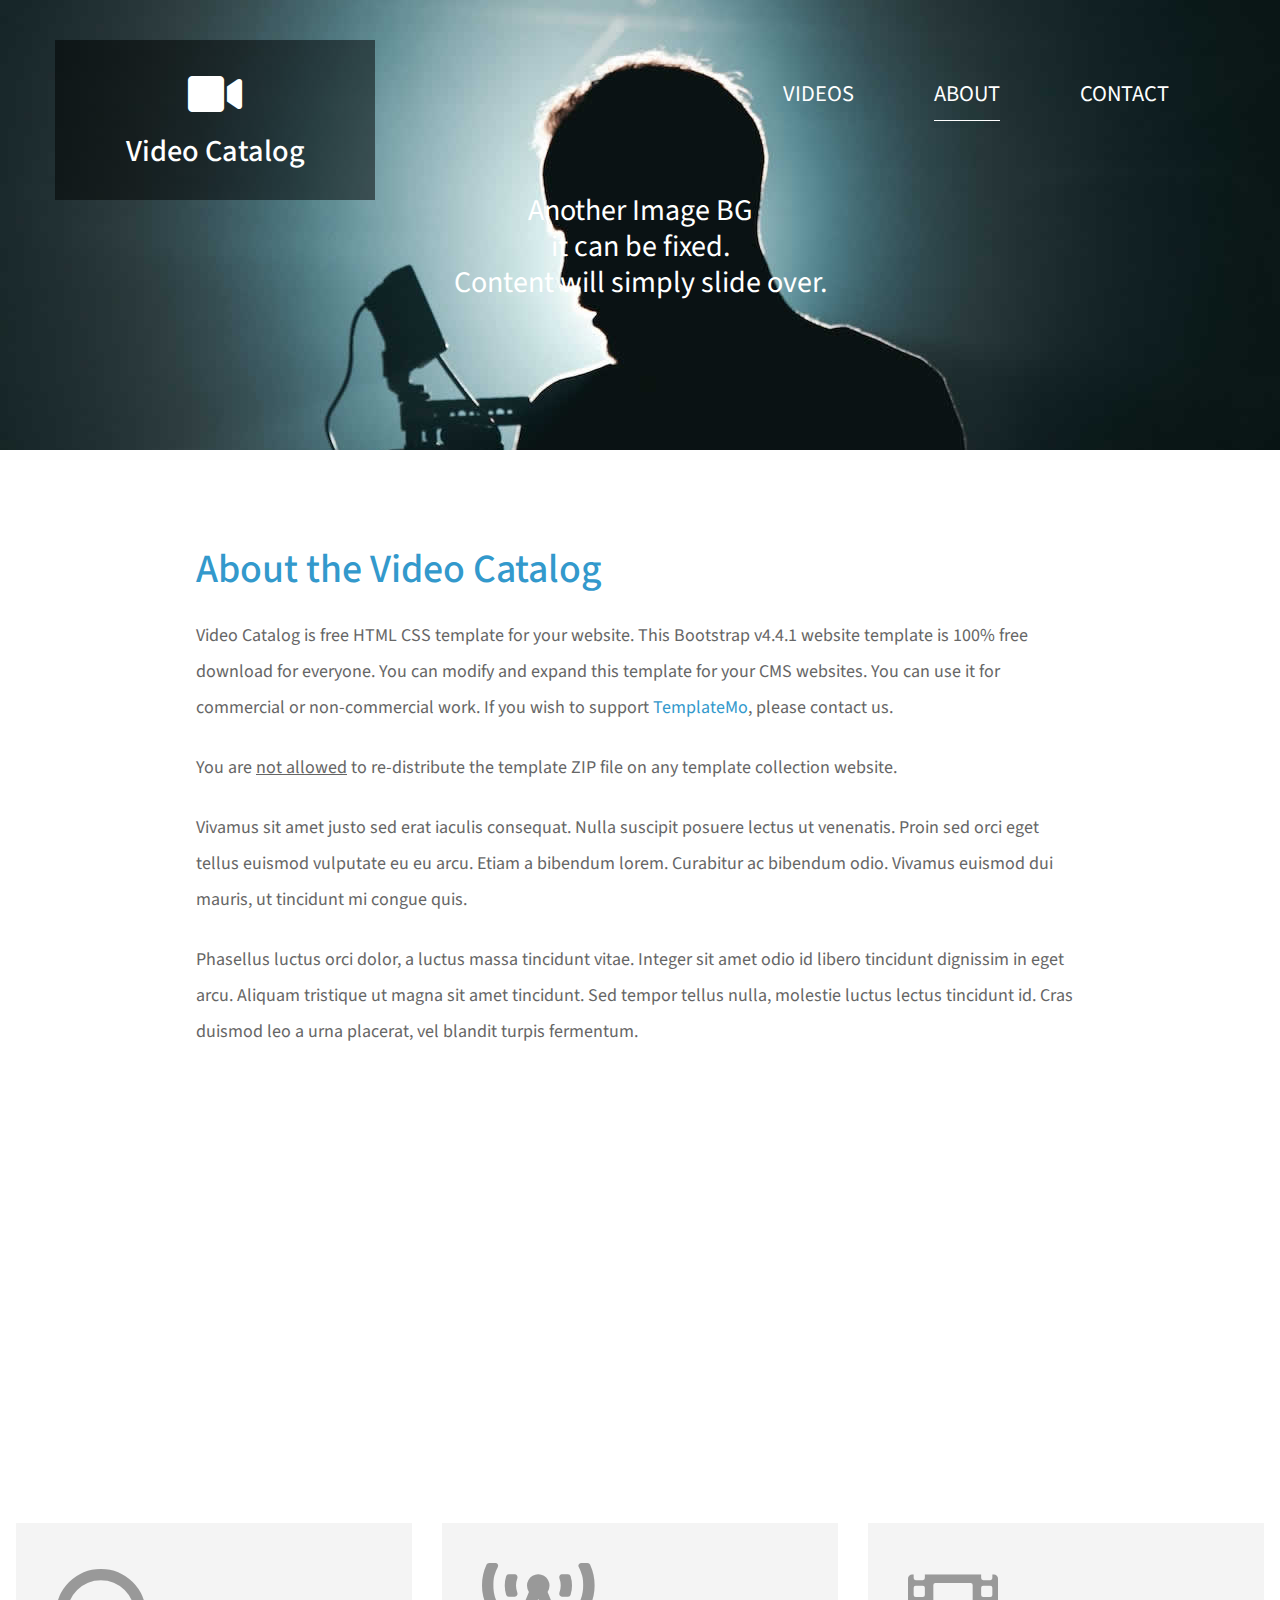
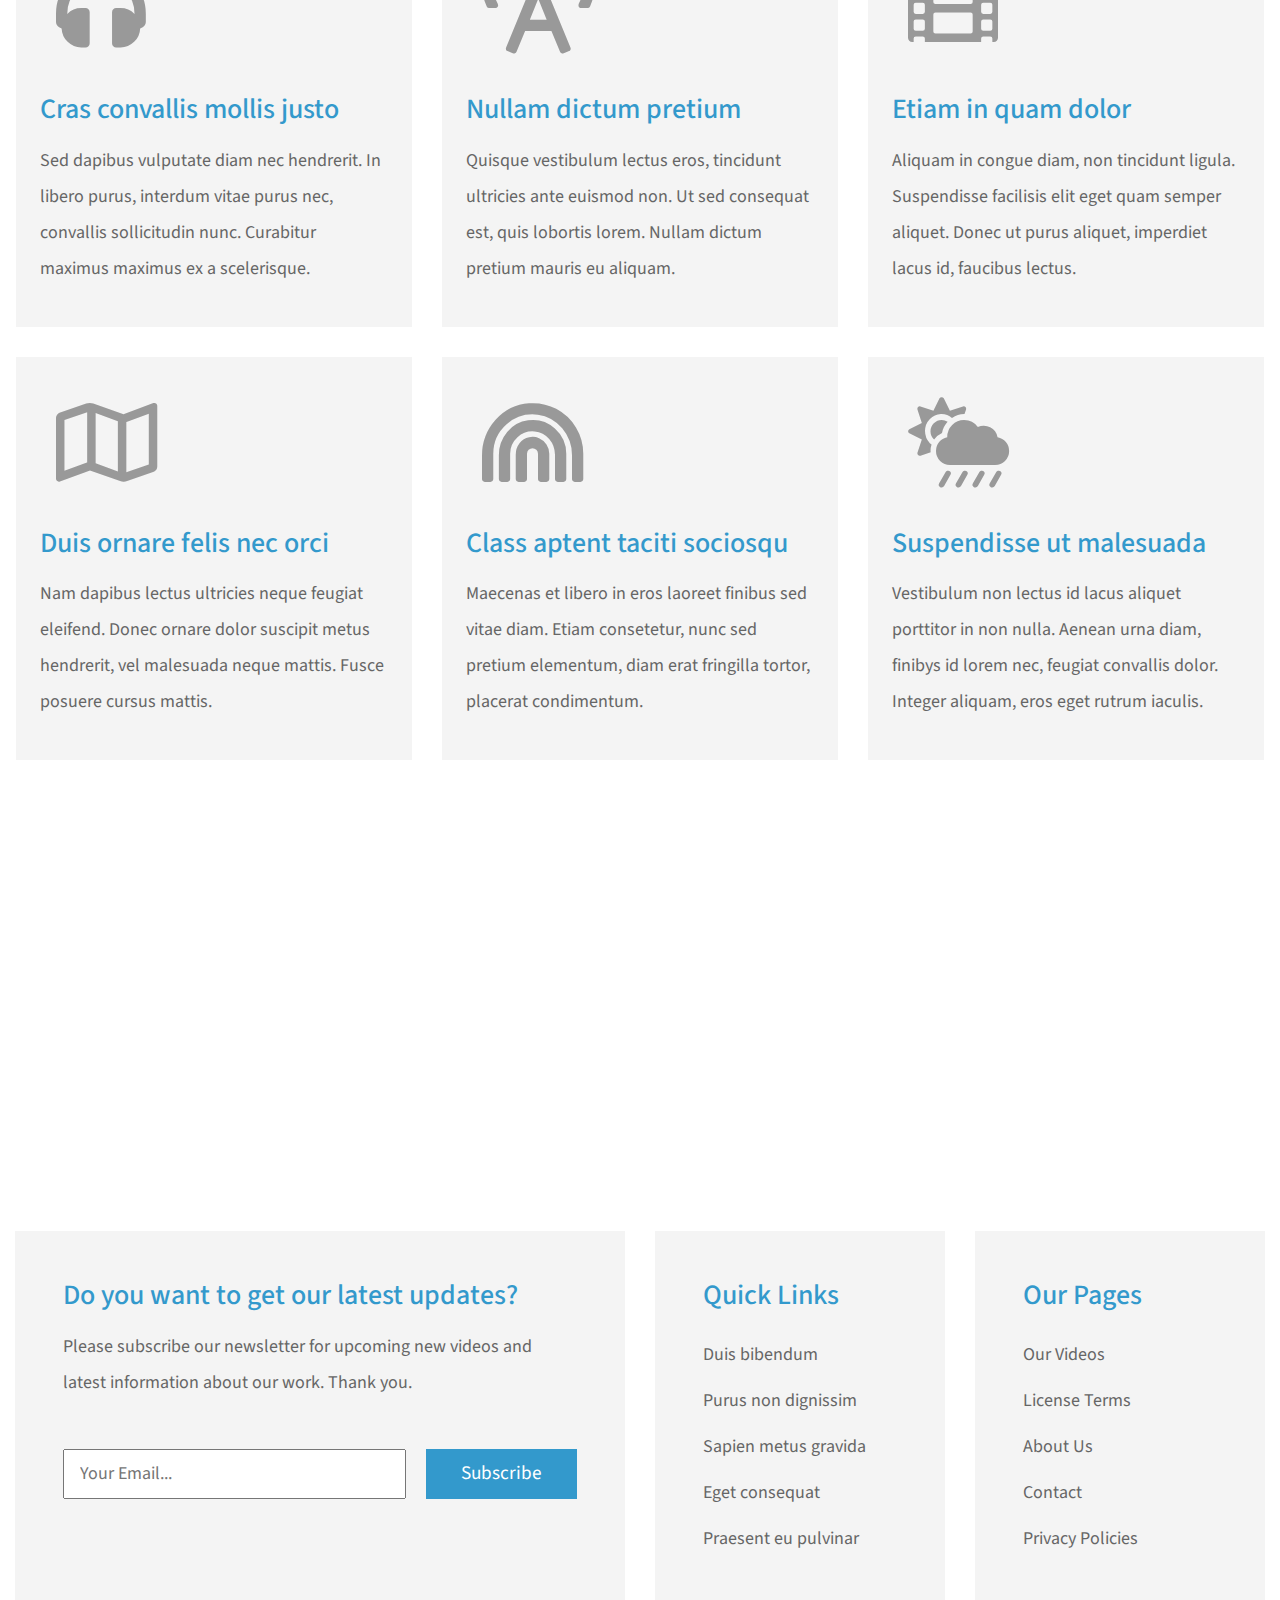
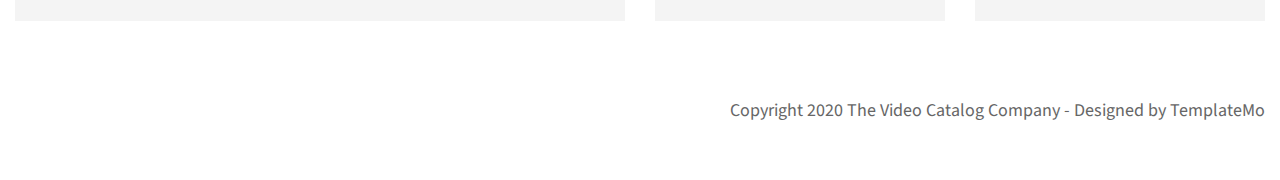
<file: about.html>
<!DOCTYPE html>
<html lang="en">
<head>
	<meta charset="UTF-8">
    <meta name="viewport" content="width=device-width, initial-scale=1.0">
    <title>Video Catalog</title>
    <link rel="stylesheet" href="fontawesome/css/all.min.css"> <!-- https://fontawesome.com/ -->
    <link href="https://fonts.googleapis.com/css2?family=Source+Sans+Pro&display=swap" rel="stylesheet">
    <!-- https://fonts.google.com/ -->
    <link rel="stylesheet" href="css/bootstrap.min.css">
    <link rel="stylesheet" href="css/templatemo-video-catalog.css">
<!--

TemplateMo 552 Video Catalog

https://templatemo.com/tm-552-video-catalog

-->
</head>
<body>
	<div class="tm-page-wrap mx-auto">
		<div class="position-relative">
			<div class="potition-absolute tm-site-header">
				<div class="container-fluid position-relative">
					<div class="row">						
                        <div class="col-7 col-md-4">
                            <a href="index.html" class="tm-bg-black text-center tm-logo-container">
                                <i class="fas fa-video tm-site-logo mb-3"></i>
                                <h1 class="tm-site-name">Video Catalog</h1>
                            </a>
                        </div>
                        <div class="col-5 col-md-8 ml-auto mr-0">
                            <div class="tm-site-nav">
                                <nav class="navbar navbar-expand-lg mr-0 ml-auto" id="tm-main-nav">
                                    <button class="navbar-toggler tm-bg-black py-2 px-3 mr-0 ml-auto collapsed" type="button"
                                        data-toggle="collapse" data-target="#navbar-nav" aria-controls="navbar-nav"
                                        aria-expanded="false" aria-label="Toggle navigation">
                                        <span>
                                            <i class="fas fa-bars tm-menu-closed-icon"></i>
                                            <i class="fas fa-times tm-menu-opened-icon"></i>
                                        </span>
                                    </button>
                                    <div class="collapse navbar-collapse tm-nav" id="navbar-nav">
                                        <ul class="navbar-nav text-uppercase">
                                            <li class="nav-item">
                                                <a class="nav-link tm-nav-link" href="index.html">Videos</a>
                                            </li>
                                            <li class="nav-item active">
                                                <a class="nav-link tm-nav-link" href="about.html">About <span class="sr-only">(current)</span></a>
                                            </li>
                                            <li class="nav-item">
                                                <a class="nav-link tm-nav-link" href="contact.html">Contact</a>
                                            </li>
                                        </ul>
                                    </div>
                                </nav>
                            </div>
                        </div>
					</div>
				</div>
			</div>
			<div class="tm-welcome-container tm-fixed-header tm-fixed-header-2">
				<div class="text-center">
					<p class="pt-5 px-3 tm-welcome-text tm-welcome-text-2 mb-1 mt-lg-0 mt-5 text-white mx-auto">Another Image BG<br>it can be fixed.<br>Content will simply slide over.</p>                	
				</div>                
            </div>

            <div id="tm-fixed-header-bg"></div> <!-- Header image -->
		</div>

		<!-- Page content -->
		<main>
			<div class="container-fluid px-0">
				<div class="mx-auto tm-content-container">					
					<div class="row mt-3 mb-5 pb-3">
						<div class="col-12">
							<div class="mx-auto tm-about-text-container px-3">
								<h2 class="tm-page-title mb-4 tm-text-primary">About the Video Catalog</h2>
								<p class="mb-4">Video Catalog is free HTML CSS template for your website. This Bootstrap v4.4.1 website template is 100% free download for everyone. You can modify and expand this template for your CMS websites. You can use it for commercial or non-commercial work. If you wish to support <a href="https://templatemo.com" class="tm-text-primary">TemplateMo</a>, please contact us.</p>
								<p class="mb-4">You are <u>not allowed</u> to re-distribute the template ZIP file on any template collection website.</p>
								<p class="mb-4">Vivamus sit amet justo sed erat iaculis consequat. Nulla suscipit posuere lectus ut venenatis. Proin sed orci eget tellus euismod vulputate eu eu arcu. Etiam a bibendum lorem. Curabitur ac bibendum odio. Vivamus euismod dui mauris, ut tincidunt mi congue quis.</p>
								<p class="mb-0">Phasellus luctus orci dolor, a luctus massa tincidunt vitae. Integer sit amet odio id libero tincidunt dignissim in eget arcu. Aliquam tristique ut magna sit amet tincidunt. Sed tempor tellus nulla, molestie luctus lectus tincidunt id. Cras duismod leo a urna placerat, vel blandit turpis fermentum.</p>	
							</div>							
						</div>						
					</div>					
				</div>

				<div class="parallax-window" data-parallax="scroll" data-image-src="img/about-2.jpg"></div>

				<div class="mx-auto tm-content-container mt-4 px-3">
					<div class="row tm-catalog-item-list mb-4">
		                <div class="col-lg-4 col-md-6 col-sm-12 tm-catalog-item">
		                    <div class="tm-bg-gray p-4">
		                        <i class="fas fa-headphones fa-5x p-3 mb-4 tm-about-icon"></i>
		                        <h3 class="tm-text-primary mb-3">Cras convallis mollis justo</h3>
		                        <p>Sed dapibus vulputate diam nec hendrerit. In libero purus, interdum vitae purus nec, convallis sollicitudin nunc. Curabitur maximus maximus ex a scelerisque.</p>
		                    </div>		                    
		                </div>
		                <div class="col-lg-4 col-md-6 col-sm-12 tm-catalog-item">
		                    <div class="tm-bg-gray p-4">
		                        <i class="fas fa-broadcast-tower fa-5x p-3 mb-4 tm-about-icon"></i>
		                        <h3 class="tm-text-primary mb-3">Nullam dictum pretium</h3>
		                        <p>Quisque vestibulum lectus eros, tincidunt ultricies ante euismod non. Ut sed consequat est, quis lobortis lorem. Nullam dictum pretium mauris eu aliquam.</p>
		                    </div>	
		                </div>
		                <div class="col-lg-4 col-md-6 col-sm-12 tm-catalog-item">
		                    <div class="tm-bg-gray p-4">
		                        <i class="fas fa-film fa-5x p-3 mb-4 tm-about-icon"></i>
		                        <h3 class="tm-text-primary mb-3">Etiam in quam dolor</h3>
		                        <p>Aliquam in congue diam, non tincidunt ligula. Suspendisse facilisis elit eget quam semper aliquet. Donec ut purus aliquet, imperdiet lacus id, faucibus lectus.</p>
		                    </div>	
		                </div>
		                <div class="col-lg-4 col-md-6 col-sm-12 tm-catalog-item">
		                    <div class="tm-bg-gray p-4">
		                        <i class="far fa-map fa-5x p-3 mb-4 tm-about-icon"></i>
		                        <h3 class="tm-text-primary mb-3">Duis ornare felis nec orci</h3>
		                        <p>Nam dapibus lectus ultricies neque feugiat eleifend. Donec ornare dolor suscipit metus hendrerit, vel malesuada neque mattis. Fusce posuere cursus mattis.</p>
		                    </div>	
		                </div>
		                <div class="col-lg-4 col-md-6 col-sm-12 tm-catalog-item">
		                    <div class="tm-bg-gray p-4">
		                        <i class="fas fa-rainbow fa-5x p-3 mb-4 tm-about-icon"></i>
		                        <h3 class="tm-text-primary mb-3">Class aptent taciti sociosqu</h3>
		                        <p>Maecenas et libero in eros laoreet finibus sed vitae diam. Etiam consetetur, nunc sed pretium elementum, diam erat fringilla tortor, placerat condimentum.</p>
		                    </div>	
		                </div>
		                <div class="col-lg-4 col-md-6 col-sm-12 tm-catalog-item">
		                    <div class="tm-bg-gray p-4">
		                        <i class="fas fa-cloud-sun-rain fa-5x p-3 mb-4 tm-about-icon"></i>
		                        <h3 class="tm-text-primary mb-3">Suspendisse ut malesuada</h3>
		                        <p>Vestibulum non lectus id lacus aliquet porttitor in non nulla. Aenean urna diam, finibys id lorem nec, feugiat convallis dolor. Integer aliquam, eros eget rutrum iaculis.</p>
		                    </div>	
		                </div>
		            </div>
				</div>

				<div class="parallax-window" data-parallax="scroll" data-image-src="img/about-3.jpg"></div>
			</div>
		</main>

		<div class="container-fluid tm-content-container mx-auto pt-5">
			<!-- Subscribe form and footer links -->
            <div class="row mt-5 pt-3">
                <div class="col-xl-6 col-lg-12 mb-4">
                    <div class="tm-bg-gray p-5 h-100">
                        <h3 class="tm-text-primary mb-3">Do you want to get our latest updates?</h3>
                        <p class="mb-5">Please subscribe our newsletter for upcoming new videos and latest information about our
                            work. Thank you.</p>
                        <form action="" method="GET" class="tm-subscribe-form">
                            <input type="text" name="email" placeholder="Your Email..." required>
                            <button type="submit" class="btn rounded-0 btn-primary tm-btn-small">Subscribe</button>
                        </form>
                    </div>
                </div>
                <div class="col-xl-3 col-lg-6 col-md-6 col-sm-6 col-12 mb-4">
                    <div class="p-5 tm-bg-gray">
                        <h3 class="tm-text-primary mb-4">Quick Links</h3>
                        <ul class="list-unstyled tm-footer-links">
                            <li><a href="#">Duis bibendum</a></li>
                            <li><a href="#">Purus non dignissim</a></li>
                            <li><a href="#">Sapien metus gravida</a></li>
                            <li><a href="#">Eget consequat</a></li>
                            <li><a href="#">Praesent eu pulvinar</a></li>
                        </ul>    
                    </div>                        
                </div>
                <div class="col-xl-3 col-lg-6 col-md-6 col-sm-6 col-12 mb-4">
                    <div class="p-5 tm-bg-gray h-100">
                        <h3 class="tm-text-primary mb-4">Our Pages</h3>
                        <ul class="list-unstyled tm-footer-links">
                            <li><a href="#">Our Videos</a></li>
                            <li><a href="#">License Terms</a></li>
                            <li><a href="#">About Us</a></li>
                            <li><a href="#">Contact</a></li>
                            <li><a href="#">Privacy Policies</a></li>
                        </ul>
                    </div>                        
                </div>
            </div> <!-- row -->

            <footer class="row pt-5">
                <div class="col-12">
                    <p class="text-right">Copyright 2020 The Video Catalog Company 
                        
                        - Designed by <a href="https://templatemo.com" rel="nofollow" target="_parent">TemplateMo</a></p>
                </div>
            </footer>
		</div>		
	</div>

	<script src="js/jquery-3.4.1.min.js"></script>
    <script src="js/bootstrap.min.js"></script>
    <script src="js/parallax.min.js"></script>
</body>
</html>
</file>
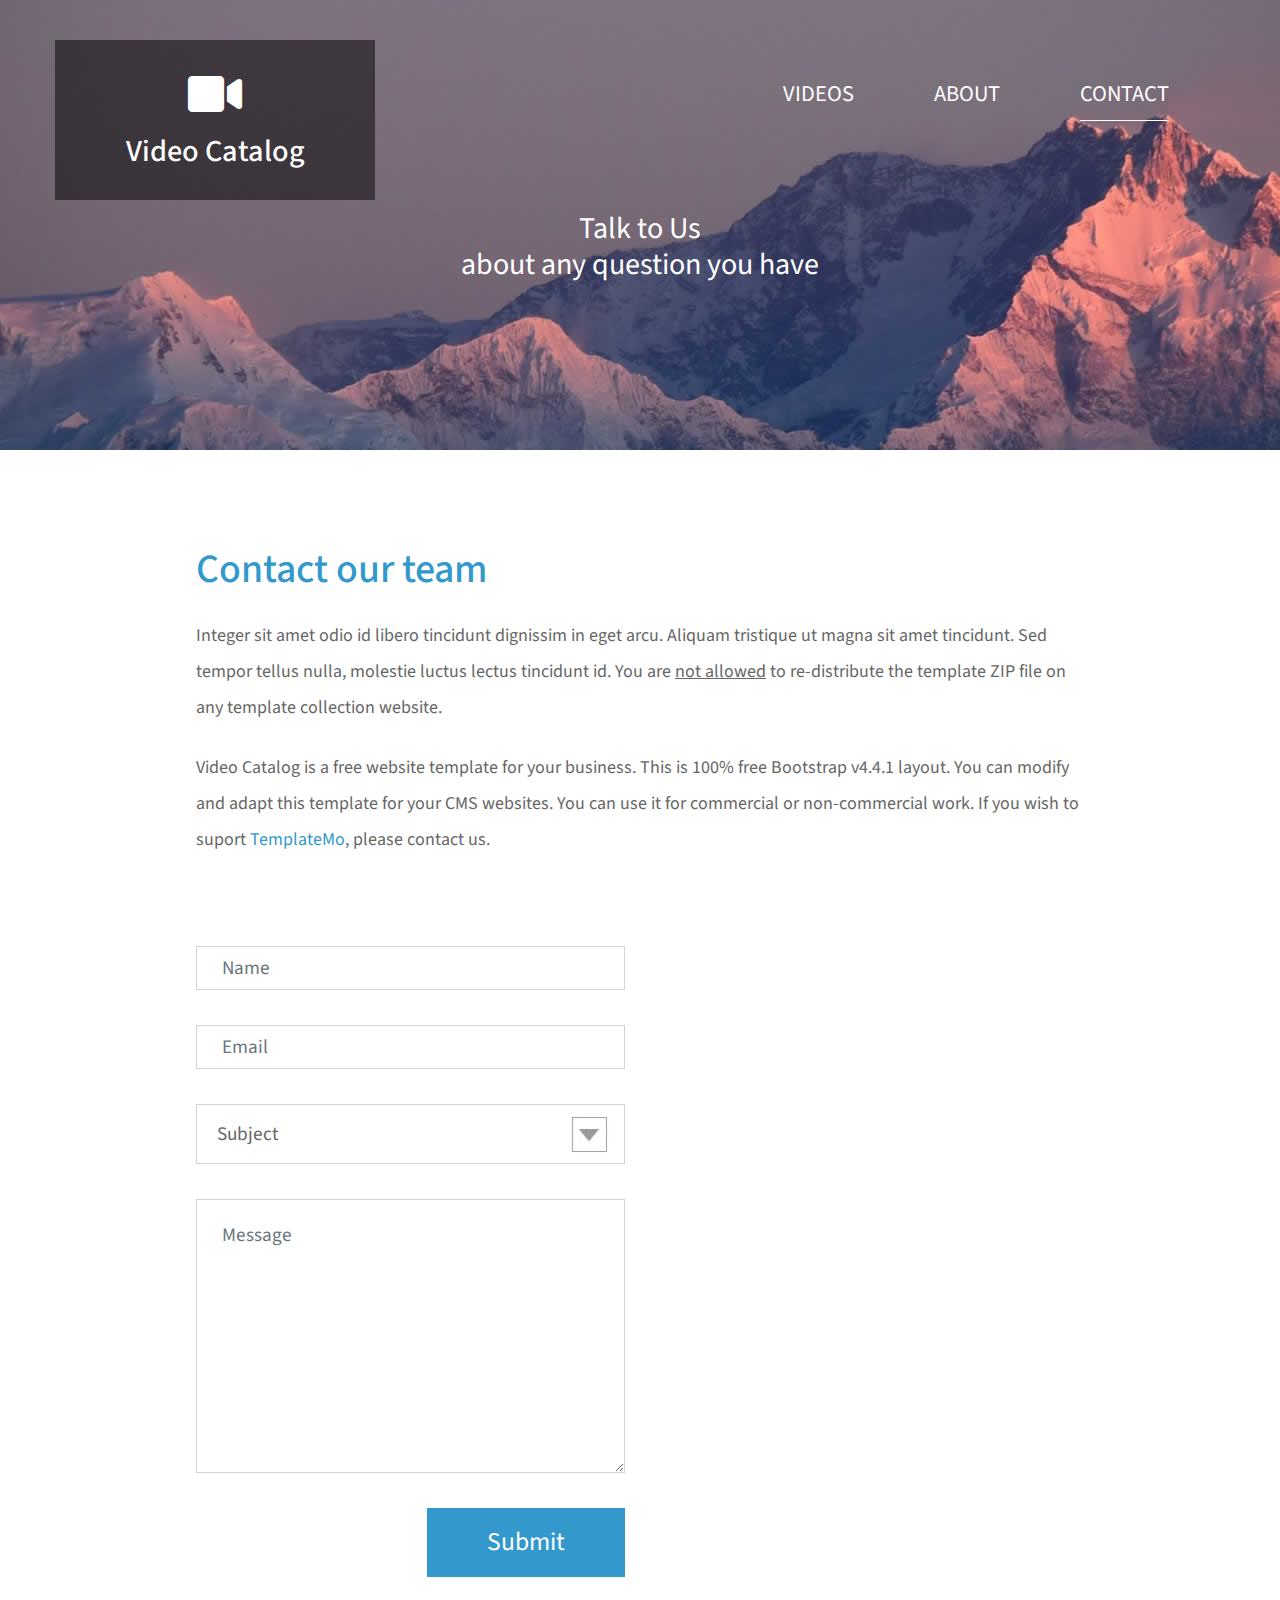
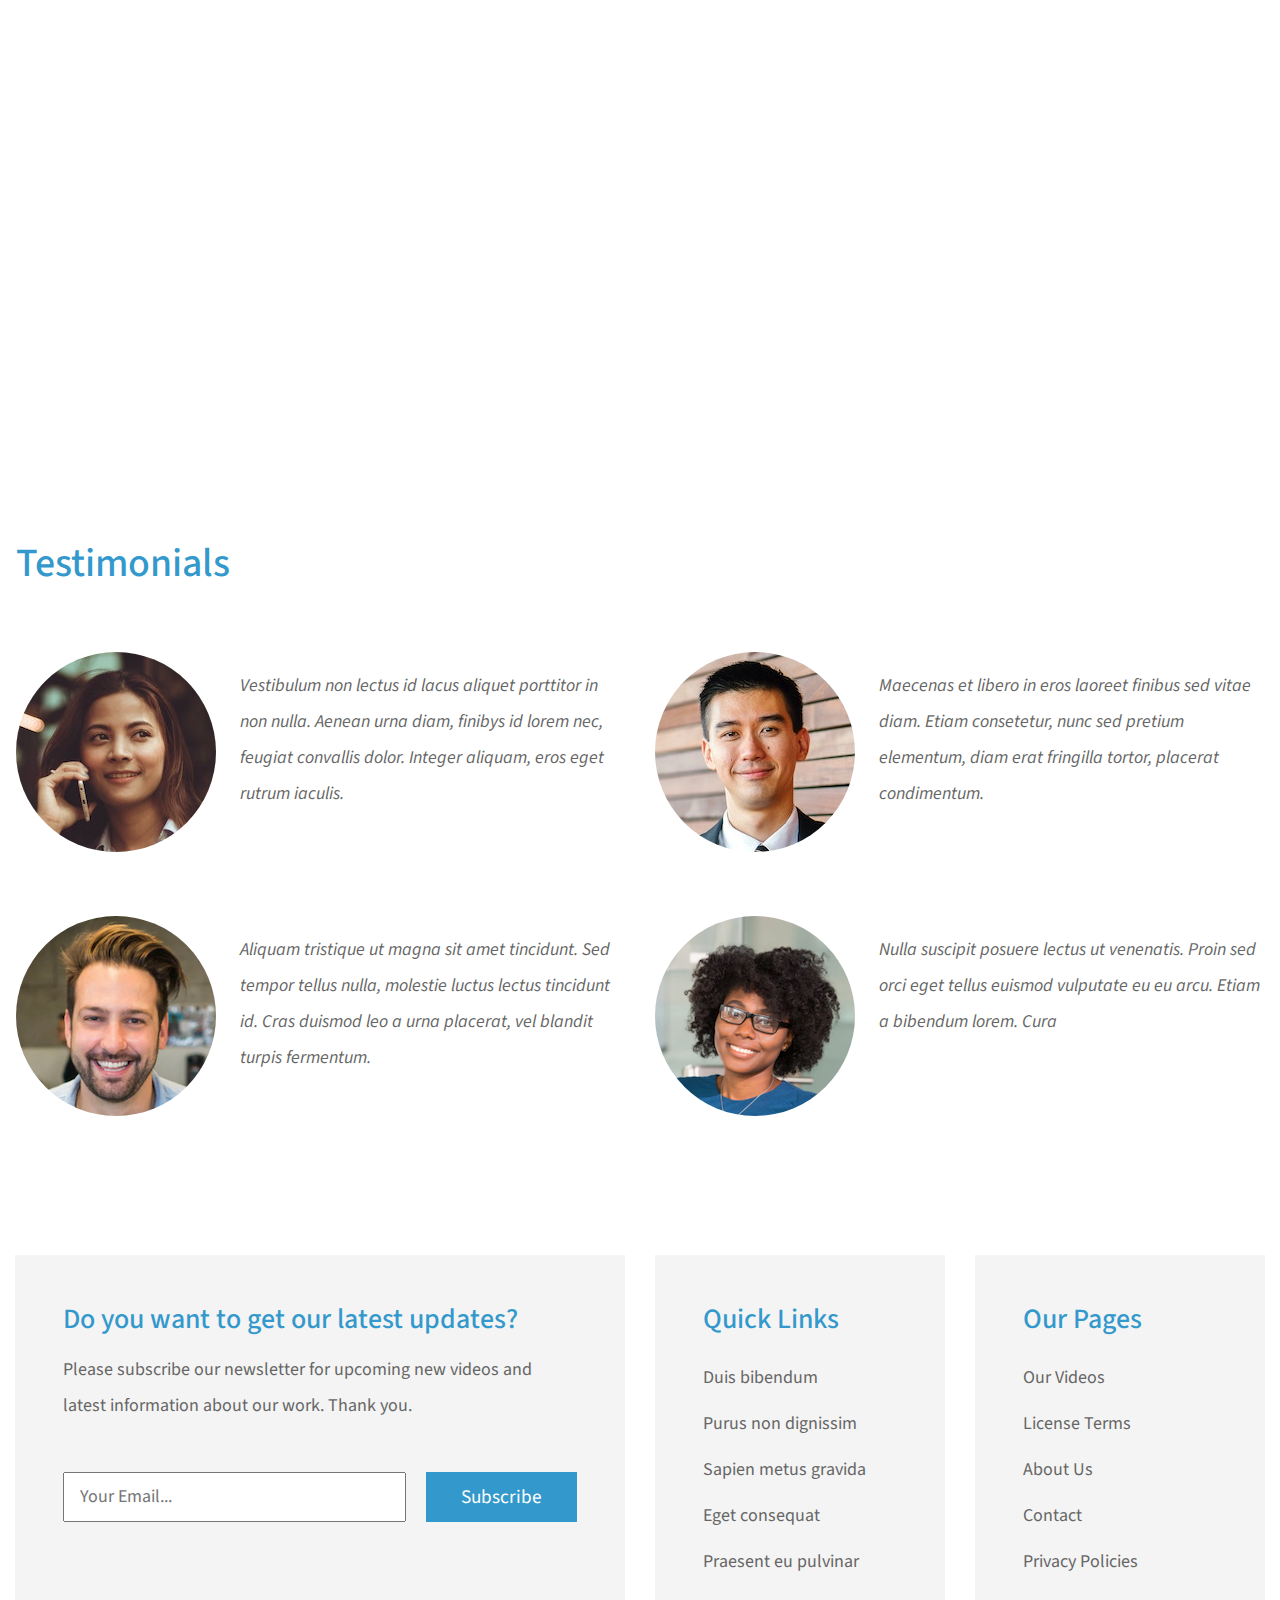
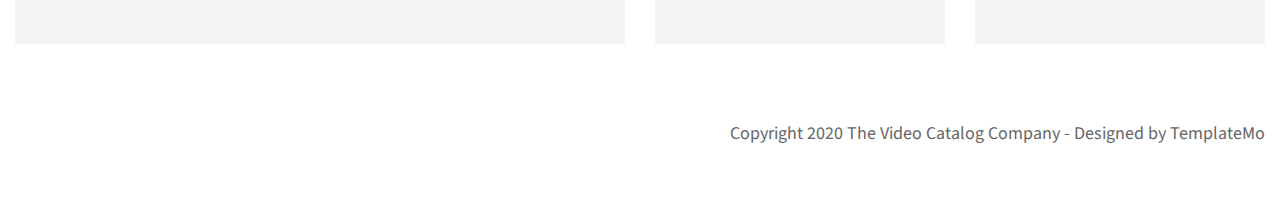
<file: contact.html>
<!DOCTYPE html>
<html lang="en">
<head>
	<meta charset="UTF-8">
    <meta name="viewport" content="width=device-width, initial-scale=1.0">
    <title>Video Catalog</title>
    <link rel="stylesheet" href="fontawesome/css/all.min.css"> <!-- https://fontawesome.com/ -->
    <link href="https://fonts.googleapis.com/css2?family=Source+Sans+Pro&display=swap" rel="stylesheet">
    <!-- https://fonts.google.com/ -->
    <link rel="stylesheet" href="css/bootstrap.min.css">
    <link rel="stylesheet" href="css/templatemo-video-catalog.css">
</head>
<!--

TemplateMo 552 Video Catalog

https://templatemo.com/tm-552-video-catalog

-->
<body>
	<div class="tm-page-wrap mx-auto">
		<div class="position-relative">
			<div class="potition-absolute tm-site-header">
				<div class="container-fluid position-relative">
					<div class="row">						
                        <div class="col-7 col-md-4">
                            <a href="index.html" class="tm-bg-black text-center tm-logo-container">
                                <i class="fas fa-video tm-site-logo mb-3"></i>
                                <h1 class="tm-site-name">Video Catalog</h1>
                            </a>
                        </div>
                        <div class="col-5 col-md-8 ml-auto mr-0">
                            <div class="tm-site-nav">
                                <nav class="navbar navbar-expand-lg mr-0 ml-auto" id="tm-main-nav">
                                    <button class="navbar-toggler tm-bg-black py-2 px-3 mr-0 ml-auto collapsed" type="button"
                                        data-toggle="collapse" data-target="#navbar-nav" aria-controls="navbar-nav"
                                        aria-expanded="false" aria-label="Toggle navigation">
                                        <span>
                                            <i class="fas fa-bars tm-menu-closed-icon"></i>
                                            <i class="fas fa-times tm-menu-opened-icon"></i>
                                        </span>
                                    </button>
                                    <div class="collapse navbar-collapse tm-nav" id="navbar-nav">
                                        <ul class="navbar-nav text-uppercase">
                                            <li class="nav-item">
                                                <a class="nav-link tm-nav-link" href="index.html">Videos</a>
                                            </li>
                                            <li class="nav-item">
                                                <a class="nav-link tm-nav-link" href="about.html">About</a>
                                            </li>
                                            <li class="nav-item active">
                                                <a class="nav-link tm-nav-link" href="contact.html">Contact <span class="sr-only">(current)</span></a>
                                            </li>
                                        </ul>
                                    </div>
                                </nav>
                            </div>
                        </div>
					</div>
				</div>
			</div>
			<div class="tm-welcome-container tm-fixed-header tm-fixed-header-3">
				<div class="text-center">
					<p class="pt-5 px-3 tm-welcome-text tm-welcome-text-2 mb-1 mt-lg-0 mt-5 text-white mx-auto">
                        Talk to Us<br>about any question you have
                    </p>                	
				</div>                
            </div>

            <div id="tm-fixed-header-bg"></div> <!-- Header image -->
		</div>

		<!-- Page content -->
		<main>
			<div class="container-fluid px-0">
				<div class="mx-auto tm-content-container">					
					<div class="row mt-3 mb-5 pb-3">
						<div class="col-12">
							<div class="mx-auto tm-about-text-container px-3">
								<h2 class="tm-page-title mb-4 tm-text-primary">Contact our team</h2>
                                <p class="mb-4">
                                    Integer sit amet odio id libero tincidunt dignissim in eget arcu. Aliquam tristique ut magna sit amet tincidunt. Sed tempor tellus nulla, molestie luctus lectus tincidunt id. You are <u>not allowed</u> to re-distribute the template ZIP file on any template collection website.
                                </p>
                                <p class="mb-4">Video Catalog is a free website template for your business. This is 100% free Bootstrap v4.4.1 layout. You can modify and adapt this template for your CMS websites. You can use it for commercial or non-commercial work. If you wish to suport <a rel="nofollow" target="_parent" href="https://templatemo.com" class="tm-text-primary">TemplateMo</a>, please contact us.</p>
							</div>							
						</div>						
					</div>
                    <div class="mx-auto pb-3 tm-about-text-container px-3">
                        <div class="row">
                            <div class="col-lg-6 mb-5">
                                <form id="contact-form" action="" method="POST" class="tm-contact-form">
                                  <div class="form-group">
                                    <input type="text" name="name" class="form-control rounded-0" placeholder="Name" required="" />
                                  </div>
                                  <div class="form-group">
                                    <input type="email" name="email" class="form-control rounded-0" placeholder="Email" required="" />
                                  </div>
                                  <div class="form-group">
                                    <select class="form-control" id="contact-select" name="inquiry">
                                      <option value="-">Subject</option>
                                      <option value="sales">Sales &amp; Marketing</option>
                                      <option value="creative">Creative Design</option>
                                      <option value="uiux">UI / UX</option>
                                    </select>
                                  </div>
                                  <div class="form-group">
                                    <textarea rows="8" name="message" class="form-control rounded-0" placeholder="Message"
                                              required=""></textarea>
                                  </div>

                                  <div class="form-group mb-0">
                                    <button type="submit" class="btn btn-primary rounded-0 d-block ml-auto mr-0 tm-btn-animate tm-btn-submit tm-icon-submit"><span>Submit</span></button>
                                  </div>
                                </form>    
                            </div>
                            <div class="col-lg-6">
                                <div class="mapouter mb-60">
                                    <div class="gmap_canvas">
                                        <iframe width="100%" height="520" id="gmap_canvas"
                                            src="https://maps.google.com/maps?q=Av.+L%C3%BAcio+Costa,+Rio+de+Janeiro+-+RJ,+Brazil&t=&z=13&ie=UTF8&iwloc=&output=embed"
                                            frameborder="0" scrolling="no" marginheight="0" marginwidth="0"></iframe>
                                    </div>
                                </div>
                            </div>
                        </div>  
                    </div>                                      			
				</div>

				<div class="parallax-window parallax-window-2" data-parallax="scroll" data-image-src="img/contact-2.jpg"></div>

				<div class="mx-auto tm-content-container mt-4 px-3 mb-3">
                    <div class="row">
                        <div class="col-12">
                            <h2 class="tm-page-title mb-5 tm-text-primary">Testimonials</h2>    
                        </div>                        
                    </div>
					<div class="row">
		                <div class="col-lg-6 mb-5 pt-3">
		                    <div class="media tm-testimonial">
                                <img class="mr-4 rounded-circle img-fluid" src="img/testimonial-1.jpg" alt="Generic placeholder image">
                                <p class="media-body pt-3 tm-testimonial-text">
                                    Vestibulum non lectus id lacus aliquet porttitor in non nulla. Aenean urna diam, finibys id lorem nec, feugiat convallis dolor. Integer aliquam, eros eget rutrum iaculis.    
                                </p>                              
                            </div>              
		                </div>
		                <div class="col-lg-6 mb-5 pt-3">
                              <div class="media tm-testimonial">
                              <img class="mr-4 rounded-circle img-fluid" src="img/testimonial-2.jpg" alt="Generic placeholder image">
                              <p class="media-body pt-3 tm-testimonial-text">
                                Maecenas et libero in eros laoreet finibus sed vitae diam. Etiam consetetur, nunc sed pretium elementum, diam erat fringilla tortor, placerat condimentum.
                              </p>
                            </div>                                    
                        </div>
                        <div class="col-lg-6 mb-5 pt-3">
                            <div class="media tm-testimonial">
                              <img class="mr-4 rounded-circle img-fluid" src="img/testimonial-3.png" alt="Generic placeholder image">
                              <p class="media-body pt-3 tm-testimonial-text">
                                Aliquam tristique ut magna sit amet tincidunt. Sed tempor tellus nulla, molestie luctus lectus tincidunt id. Cras duismod leo a urna placerat, vel blandit turpis fermentum.
                              </p>
                            </div>                  
                        </div>
                        <div class="col-lg-6 mb-5 pt-3">
                            <div class="media tm-testimonial">
                              <img class="mr-4 rounded-circle img-fluid" src="img/testimonial-4.png" alt="Generic placeholder image">
                              <p class="media-body pt-3 tm-testimonial-text">
                                Nulla suscipit posuere lectus ut venenatis. Proin sed orci eget tellus euismod vulputate eu eu arcu. Etiam a bibendum lorem. Cura
                              </p>
                            </div>                  
                        </div>
		            </div>
				</div>
			</div>
		</main>

		<div class="container-fluid tm-content-container mx-auto pt-4">
			<!-- Subscribe form and footer links -->
            <div class="row pt-3">
                <div class="col-xl-6 col-lg-12 mb-4">
                    <div class="tm-bg-gray p-5 h-100">
                        <h3 class="tm-text-primary mb-3">Do you want to get our latest updates?</h3>
                        <p class="mb-5">Please subscribe our newsletter for upcoming new videos and latest information about our
                            work. Thank you.</p>
                        <form action="" method="GET" class="tm-subscribe-form">
                            <input type="text" name="email" placeholder="Your Email..." required>
                            <button type="submit" class="btn rounded-0 btn-primary tm-btn-small">Subscribe</button>
                        </form>
                    </div>
                </div>
                <div class="col-xl-3 col-lg-6 col-md-6 col-sm-6 col-12 mb-4">
                    <div class="p-5 tm-bg-gray">
                        <h3 class="tm-text-primary mb-4">Quick Links</h3>
                        <ul class="list-unstyled tm-footer-links">
                            <li><a href="#">Duis bibendum</a></li>
                            <li><a href="#">Purus non dignissim</a></li>
                            <li><a href="#">Sapien metus gravida</a></li>
                            <li><a href="#">Eget consequat</a></li>
                            <li><a href="#">Praesent eu pulvinar</a></li>
                        </ul>    
                    </div>                        
                </div>
                <div class="col-xl-3 col-lg-6 col-md-6 col-sm-6 col-12 mb-4">
                    <div class="p-5 tm-bg-gray h-100">
                        <h3 class="tm-text-primary mb-4">Our Pages</h3>
                        <ul class="list-unstyled tm-footer-links">
                            <li><a href="#">Our Videos</a></li>
                            <li><a href="#">License Terms</a></li>
                            <li><a href="#">About Us</a></li>
                            <li><a href="#">Contact</a></li>
                            <li><a href="#">Privacy Policies</a></li>
                        </ul>
                    </div>                        
                </div>
            </div> <!-- row -->

            <footer class="row pt-5">
                <div class="col-12">
                    <p class="text-right">Copyright 2020 The Video Catalog Company 
                        
                        - Designed by <a href="https://templatemo.com" rel="nofollow" target="_parent">TemplateMo</a></p>
                </div>
            </footer>
		</div>		
	</div>

	<script src="js/jquery-3.4.1.min.js"></script>
    <script src="js/bootstrap.min.js"></script>
    <script src="js/parallax.min.js"></script>    
</body>
</html>
</file>
<file: css/templatemo-video-catalog.css>
/*

TemplateMo 552 Video Catalog

https://templatemo.com/tm-552-video-catalog

*/

html { scroll-behavior: smooth; overflow-x: hidden; }

body {
    margin: 0;
    padding: 0;
    font-family: 'Source Sans Pro', sans-serif;
    font-size: 18px;
    line-height: 2em;
    overflow-x: hidden;
}

a {
    transition: all 0.3s ease;
    color: #666;
}

a:hover {
    color: #29BBCC;
    text-decoration: none;
}

h2, p { color: #666666; }

.tm-site-header {
    position: absolute;
    z-index: 1000;
    width: 100%;
    top: 0;
    left: 0;
    padding: 40px;
}

.tm-logo-container {
    display: block;
    padding: 30px;
    width: 320px;
    height: 160px;
}

.tm-site-logo { font-size: 3rem; }
.tm-site-name { font-size: 1.9rem; }

#tm-video-container {
    max-height: 720px;
    overflow: hidden;
    background-color: #333;
}

#tm-video {
    width: 100%;
    height: auto;
}

.tm-bg-black {
    background-color: rgba(0,0,0,0.5);
    color: white;
}

.tm-bg-gray { background-color: #F4F4F4; }
.tm-text-primary { color: #3399CC; }
.tm-text-secondary { color: #3CAFAF; }

.tm-nav-link {
    color: white;
    font-size: 1.4rem;    
}

#tm-main-nav .nav-item .nav-link { border-bottom: 1px solid transparent; }

#tm-main-nav .nav-item.active .nav-link,
#tm-main-nav .nav-item:hover .nav-link {
    border-bottom: 1px solid white;
    color: white;
}

.tm-welcome-container {
    position: absolute;
    width: 100%;
    height: 100%;
    display: flex;
    justify-content: center;
    flex-direction: column;
    z-index: 999;
}

.tm-welcome-container-inner { margin-top: 100px; }
.tm-welcome-text { font-size: 30Px; }

.btn {
    padding: 15px 60px;
    font-size: 1.6rem;
    border: none;
    cursor: pointer;
}

.btn-primary { background-color: #3399CC; }
.btn-primary:hover { background-color: #1674a0; }

/*
    Button hover effect: https://tympanus.net/Development/CreativeButtons/
*/

.tm-btn-animate {
    position: relative;
    overflow: hidden;
    -webkit-backface-visibility: hidden;
    -moz-backface-visibility: hidden;
    backface-visibility: hidden;
    transition: all 0.3s ease;
}

.tm-btn-animate:before {
    left: 0;
    top: -100%;
    position: absolute;
    height: 100%;
    width: 100%;
    line-height: 2.5;
    -webkit-transition: all 0.3s;
    -moz-transition: all 0.3s;
    transition: all 0.3s;
    font-family: "Font Awesome 5 Free";
    font-style: normal;
    font-weight: 900;
    line-height: 1;
    -webkit-font-smoothing: antialiased;
}

.tm-btn-animate:after {
    content: '';
    position: absolute;
    z-index: -1;
    -webkit-transition: all 0.3s;
    -moz-transition: all 0.3s;
    transition: all 0.3s;
}

.tm-btn-animate:hover:before { top: 13px; }

.tm-btn-animate span {
    display: inline-block;
    width: 100%;
    height: 100%;
    -webkit-transition: all 0.3s;
    -webkit-backface-visibility: hidden;
    -moz-transition: all 0.3s;
    -moz-backface-visibility: hidden;
    transition: all 0.3s;
    backface-visibility: hidden;
}

.tm-btn-animate:hover span {
    -webkit-transform: translateY(300%);
    -moz-transform: translateY(300%);
    -ms-transform: translateY(300%);
    transform: translateY(300%);
}

.tm-btn-cta {
    color: white;
    background-color: rgba(0,0,0,0.5);
}

.tm-btn-cta:before { font-size: 180%; }
.tm-btn-download:before { font-size: 120%; }
.tm-btn-submit:before { font-size: 120%; }
.tm-icon-down:before { content: '\f078'; }
.tm-icon-download:before { content: '\f019'; }
.tm-icon-submit:before { content: '\f1d8'; }
.tm-icon-submit:hover:before { top: 18px; }
.tm-btn-cta:hover { color: white; }

.tm-btn-download:hover,
.tm-btn-download:focus,
.tm-btn-submit:hover,
.tm-btn-submit:focus {
    color: white;
    background-color: #3399CC;
}

.tm-btn-download span { padding-top: 10px; }
.tm-btn-small { 
    padding: 10.5px 35px;
    font-size: 1.2rem; 
}

#tm-video-control-button {
    position: absolute;
    bottom: 20px;
    right: 20px;
    z-index: 1000;
}

.tm-content-container {
    max-width: 1422px;
    padding-top: 80px;
    padding-bottom: 35px;
}

.tm-page-title { font-size: 2.5rem; }
.tm-catalog-item-list { justify-content: space-between; }

.tm-catalog-item {
    max-width: 462px;
    display: flex;
    flex-direction: column;
    margin-bottom: 64px;
}

.tm-thumbnail-container { overflow: hidden; }
.tm-thumbnail-container img { transition: all 0.3s ease; }
.tm-thumbnail-container:hover img { transform: scale(1.2) rotate(5deg); }

.tm-img-overlay {
    top: 0;
    left: 0;
    width: 100%;
    height: 100%;
    display: flex;
    align-items: center;
    justify-content: center;
    background-color: rgba(0,0,0,0.4);
    cursor: pointer;
    transition: all 0.3s ease ;
}

.tm-overlay-icon {
    color: #a7a7a7;
    opacity: 1;
    font-size: 2rem;
    padding: 10px 15px;
    background-color: rgba(0,0,0,0.5);
    border-radius: 50%;
    width: 70px;
    height: 70px;
    display: flex;
    align-items: center;
    justify-content: center;
    padding-right: 8px;
    z-index: 1002;
    transition: all 0.3s ease;  
}

.tm-img-overlay:hover { background-color: transparent; }
.tm-img-overlay:hover .tm-overlay-icon { opacity: 0; }
.tm-catalog-item-description { flex: 1; }

.tm-categories-container {
    display: flex;
    align-items: center;
}

.tm-categories-text { margin-right: 16px; }
.tm-category-list { font-size: 1.75rem; }
.tm-category-item { margin: 16px; }

.tm-category-link {
    color: #3399CC;
    padding: 10px;
    border-bottom: 3px solid transparent;
}

.tm-category-link.active,
.tm-category-link:hover {
    border-bottom: 3px solid #3399CC;
    color: #3399CC;
}

.tm-paging-link {
    background-color: #F4F4F4;
    margin-right: 12px;
    font-size: 1.5rem;
    width: 60px;
    height: 60px;
    display: flex;
    align-items: center;
    justify-content: center;
}

.nav-item.active > .tm-paging-link,
.nav-item:hover > .tm-paging-link {
    background-color: #CCC;
    color: #666666;
}

.tm-subscribe-form { 
    display: flex; 
    align-items: center;
}

.tm-subscribe-form > input {
    padding: 5px 15px;
    margin-right: 20px;
    flex: 1;
    max-width: 382px;
}

.tm-footer-links > li { margin-bottom: 10px; }

/*Video detail page*/

.tm-video-title { font-size: 2.5rem; }
.tm-share-box { 
    font-size: 1.4rem; 
    padding: 3rem;
}
.tm-share-box-title { font-size: 1.4rem; }

.tm-bg-white {
    background-color: white;
    border: 1px solid #CDCECF;
    border-radius: 5px;
}

.tm-share-button {
    width: 52px;
    height: 52px;
    display: flex;
    align-items: center;
    justify-content: center;
    margin-right: 24px;
}

.tm-share-button:last-child { margin-right: 0; }
.tm-text-link { color: #3399CC; }

.tm-likes-box,
.tm-btn-download {
    width: 280px;
    height: 60px;
}

.tm-likes-box { padding-top: 12px; }
.tm-video-description-box { max-width: 920px; }
.tm-text-gray { color: #6F7071; }

.tm-fixed-header {
    background-position: center;
    background-repeat: no-repeat;
    background-attachment: fixed;
    background-size: cover;    
    background-color: #666;
}

#tm-fixed-header-bg { height: 450px; }
.tm-fixed-header-1 { background-image: url(../img/contact-1.jpg); }
.tm-fixed-header-2 { background-image: url(../img/about-1.jpg); }
.tm-fixed-header-3 { background-image: url(../img/contact-1.jpg); }

video {
  width: 100%;
  height: auto;
}

.fa-facebook { color: #3b5998; }
.fa-twitter { color: #00acee; }
.fa-pinterest { color: #c8232c; }
.tm-liked-icon { display: none; }
.tm-not-liked-icon { display: inline-block; }
.tm-liked-icon, .tm-not-liked-icon { margin-top: 3px; }
.tm-liked .tm-liked-icon { display: inline-block; }
.tm-liked .tm-not-liked-icon { display: none; }
.tm-welcome-text-2 { max-width: 575px; }
.tm-share-button:hover { background-color: #e9ecef; }

/*About*/
.tm-about-text-container { max-width: 920px; }

.parallax-window {
    min-height: 270px;
    background: transparent;
}

.parallax-window-2 {
    min-height: 360px;
}

.tm-about-icon {
    color: #999;
}

/* Contact */
.mapouter{
    position:relative;
    text-align:right;
    height:540px;
    width:100%;
}

.gmap_canvas {
    overflow:hidden;
    background:none!important;
    height:540px;
    width:100%;
}

.form-control {
    font-size: 1.2rem;
    padding: 21px 25px;
}

.form-group {
    margin-bottom: 35px;
}

#contact-select {
    height: 60px;
    border-radius: 0;
}

#contact-select:not([multiple]) {
  -webkit-appearance: none;
  -moz-appearance: none;
  background-position: right 15px center;
  background-repeat: no-repeat;
  background-image: url(../img/select-arrow.png);
  padding: 14px 20px;
  padding-right: 20px;
  color: #666;
}
.tm-testimonial-text {
    max-width: 420px;
    font-style: italic;
}

@media (min-width: 992px) {
    #tm-main-nav .nav-item { margin: 20px 40px; }
    .navbar-expand-lg .navbar-nav .nav-link { padding: 8px 0px; }
    .navbar-expand-lg .navbar-collapse { justify-content: flex-end; }
}

@media (max-width: 1419px) {
    .tm-catalog-item { margin-bottom: 30px; }
}

@media (max-width: 991px) {
    .navbar {
        max-width: 220px;
        position: absolute;
        top: 0;
        right: 0;
        padding: 0;
    }
    
    .navbar-collapse {
        background-color: rgba(0,0,0,0.5);
        border-radius: 5px;
        border-top-right-radius: 0;
        padding: 10px 15px;
    }

    .nav-item { margin-bottom: 10px; }

    .navbar-toggler {
        border-bottom-left-radius: 0;
        border-bottom-right-radius: 0;
        width: 52px;
        height: 40px;
    }

    .navbar-toggler.collapsed {
        border-bottom-left-radius: .25rem;
        border-bottom-right-radius: .25rem;   
    }

    .navbar-toggler i.tm-menu-opened-icon { display: block; }
    .navbar-toggler i.tm-menu-closed-icon { display: none; }
    .navbar-toggler.collapsed i.tm-menu-opened-icon { display: none; }
    .navbar-toggler.collapsed i.tm-menu-closed-icon { display: block; }
    .tm-welcome-container-inner { margin-top: 150px; }
    .tm-welcome-text { font-size: 1.4rem; }

    #tm-video {
        width: 888px;
        height: 500px;
    }

    .tm-logo-container {
        height: 160px;
        width: 250px;
    }

    .tm-site-header { padding: 20px; }
    .tm-catalog-item-list { max-width: 924px; }
    .tm-share-box { max-width: 400px; }
}

@media (max-width: 879px) {
    .tm-categories-container {
        flex-direction: column;
        align-items: flex-start;
    }
}

@media (max-width: 640px) {
    .tm-subscribe-form { 
        flex-direction: column; 
        align-items: stretch;
    }

    .tm-subscribe-form > input {
       max-width: 100%;
    }

    .tm-subscribe-form input {
        margin-right: 0;
        margin-bottom: 15px;
    }

    .tm-share-box {
        padding-left: 1.5rem;
        padding-right: 1.5rem;
    }
}

@media (max-width: 419px) {
    .tm-testimonial {
        flex-direction: column;
    }
}
</file>
